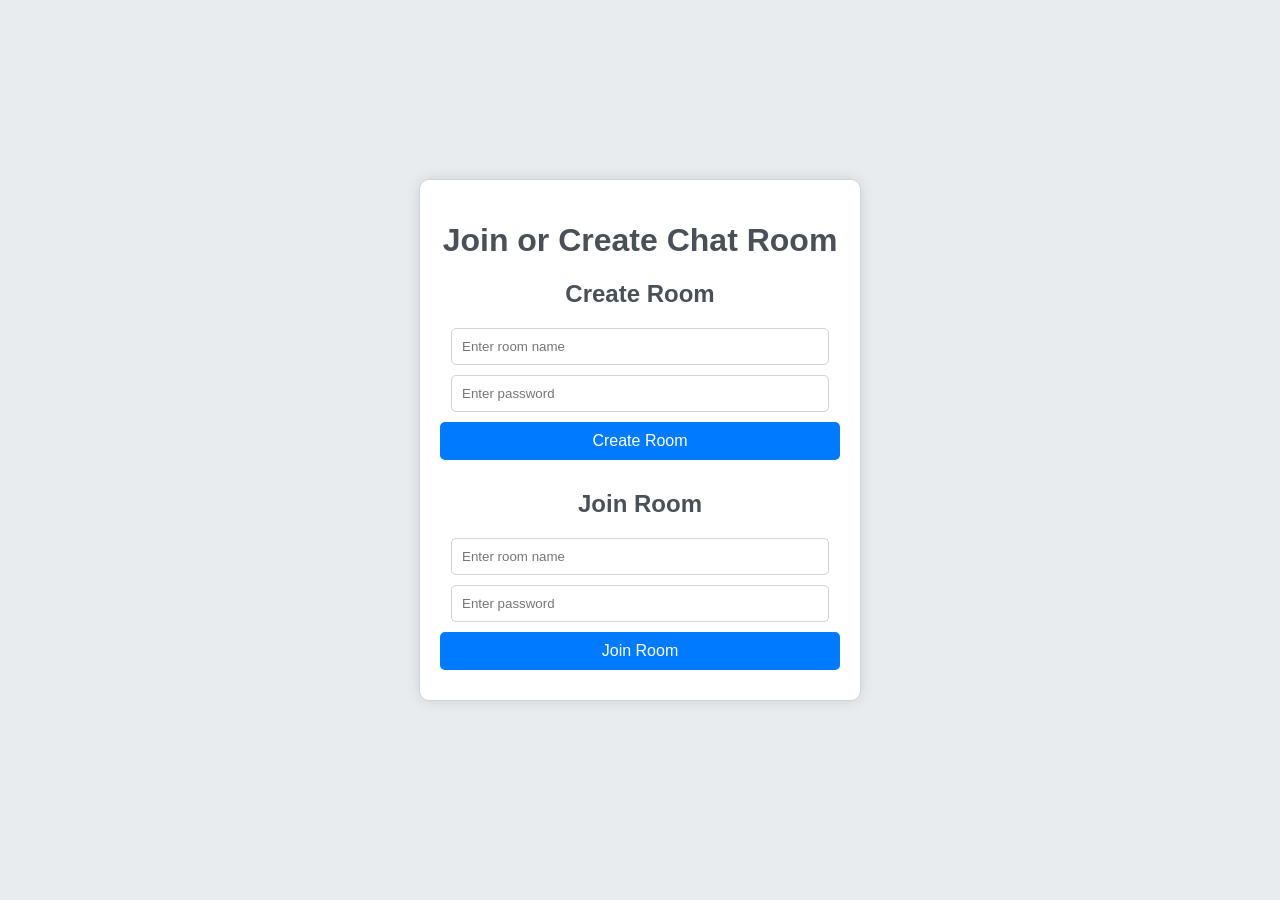
<file: public/index.html>
<!DOCTYPE html>
<html lang="en">
<head>
  <meta charset="UTF-8">
  <meta name="viewport" content="width=device-width, initial-scale=1.0">
  <title>Join or Create Chat Room</title>
  <link rel="stylesheet" href="style.css">
</head>
<body>
  <div id="join-create-container">
    <h1>Join or Create Chat Room</h1>
    
     <!-- Create Room Section -->

    <div>
      <h2>Create Room</h2>
      <input id="create-room-name" type="text" placeholder="Enter room name" />
      <input id="create-room-password" type="password" placeholder="Enter password" />
      <button id="create-room">Create Room</button>
    </div>
    
      <!-- Join Room Section -->

    <div>
      <h2>Join Room</h2>
      <input id="join-room-name" type="text" placeholder="Enter room name" />
      <input id="join-room-password" type="password" placeholder="Enter password" />
      <button id="join-room">Join Room</button>
    </div>
  </div>
  
  <script>
    document.getElementById('create-room').addEventListener('click', () => {
      const roomName = document.getElementById('create-room-name').value;
      const roomPassword = document.getElementById('create-room-password').value;
      if (roomName && roomPassword) {
        localStorage.setItem('roomName', roomName);
        localStorage.setItem('roomPassword', roomPassword);
        window.location.href = 'chat.html?action=create';
      }
    });

    document.getElementById('join-room').addEventListener('click', () => {
      const roomName = document.getElementById('join-room-name').value;
      const roomPassword = document.getElementById('join-room-password').value;
      if (roomName && roomPassword) {
        localStorage.setItem('roomName', roomName);
        localStorage.setItem('roomPassword', roomPassword);
        window.location.href = 'chat.html?action=join';
      }
    });
  </script>
</body>
</html>
</file>
<file: public/style.css>
/* General Styles */
body {
  font-family: 'Segoe UI', Tahoma, Geneva, Verdana, sans-serif;
  display: flex;
  justify-content: center;
  align-items: center;
  height: 100vh;
  background-color: #e9ecef;
  margin: 0;
  color: #495057;
}


/* Header */
#chat-header {
  width: 100%;
  max-width: 600px;
  background: #007bff;
  padding: 10px 1px;
  display: flex;
  justify-content: space-between;
  align-items: center;
  border-radius: 10px 10px 0 0;
  color: #ffffff;
  box-shadow: 0 0 15px rgba(0, 0, 0, 0.1);
}

#chat-header h1 {
  margin: 0;
  font-size: 30px;
}
/* exit button */

#chat-header #exit {
  background: #dc3545;
  border: none;
  color: #ffffff;
  padding: 10px 5px;
  border-radius: 15px;
  cursor: pointer;
  font-size: 18px;
  margin: 2px 10px 2px 300px;
}

#chat-header #exit:hover {
  background: #c82333;
}


/* Join/Create Container */
#join-create-container {
  width: 100%;
  max-width: 400px;
  border: 1px solid #ced4da;
  background: #ffffff;
  padding: 20px;
  border-radius: 10px;
  box-shadow: 0 0 15px rgba(0, 0, 0, 0.1);
  text-align: center;
  margin-bottom: 20px;
}

#join-create-container input {
  width: calc(100% - 22px);
  padding: 10px;
  margin-bottom: 10px;
  border: 1px solid #ced4da;
  border-radius: 5px;
  box-sizing: border-box;
}

#join-create-container button {
  width: 100%;
  padding: 10px;
  background: #007bff;
  border: none;
  color: #ffffff;
  border-radius: 5px;
  cursor: pointer;
  font-size: 16px;
}

#join-create-container button:hover {
  background: #0056b3;
}

/* Chat Container */
#chat-container {
  margin-top: 20px;
  width: 90%;
  max-width: 500px;
  border: 1px solid #ced4da;
  background: #ffffff;
  padding: 20px;
  border-radius: 10px;
  box-shadow: 0 0 15px rgba(0, 0, 0, 0.1);
}

/* Chat Window */
#chat-window {
  height: 300px;
  overflow-y: auto;
  margin-bottom: 20px;
  border: 1px solid #ced4da;
  padding: 10px;
  background: #f8f9fa;
  border-radius: 5px;
}

/* Chat Messages */
#output p {
  background: #e2e3e5;
  padding: 10px;
  border-radius: 5px;
  margin-bottom: 10px;
  position: relative;
}

#output p::before {
  content: '';
  position: absolute;
  top: 10px;
  left: -10px;
  border-width: 5px;
  border-style: solid;
  border-color: transparent #e2e3e5 transparent transparent;
}

/* Input Fields */
input[type="text"] {
  width: calc(100% - 22px);
  padding: 10px;
  margin-bottom: 10px;
  border: 1px solid #ced4da;
  border-radius: 5px;
  box-sizing: border-box;
}

/* Buttons */
button {
  width: 100%;
  padding: 10px;
  background: #007bff;
  border: none;
  color: #ffffff;
  border-radius: 5px;
  cursor: pointer;
  font-size: 16px;
  margin-bottom: 10px;
}

button:hover {
  background: #0056b3;
}
</file>
